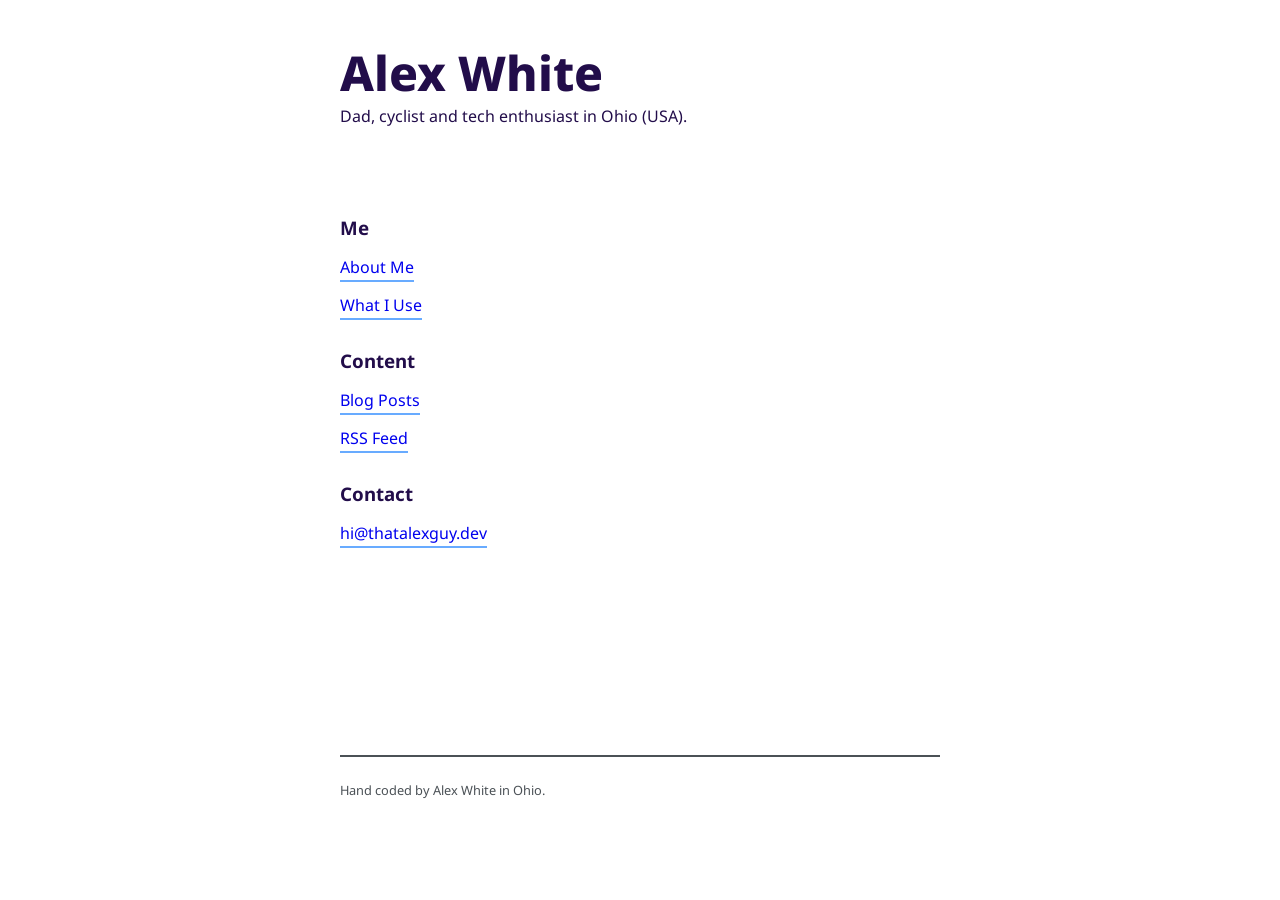
<file: index.html>
<html lang="en">
<head>
	<meta charset="UTF-8">
	<meta http-equiv="X-UA-Compatible" content="IE=edge">
	<meta name="viewport" content="width=device-width, initial-scale=1.0">
	<link rel="stylesheet" href="css/main.css">
	<title>Alex White</title>
</head>
<body>
	<header>
		<h1>Alex White</h1>
		<p>Dad, cyclist and tech enthusiast in Ohio (USA).</p>
	</header>
	<main>
		<section>
			<h3>Me</h3>
			<nav>
				<ul>
					<li>
						<a href="/me/about.html">About Me</a>
					</li>
					<li>
						<a href="/me/what-i-use.html">What I Use</a>
					</li>
				</ul>
			</nav>
			
			<h3>Content</h3>
			<nav>
				<ul>
					<li>
						<a href="/posts/index.html">Blog Posts</a>
					</li>
					<li>
						<a href="/posts/feed.xml">RSS Feed</a>
					</li>
				</ul>
			</nav>
			
			<h3>Contact</h3>
			<nav>
				<ul>
					<li>
						<a href="mailto:hi@thatalexguy.dev">hi@thatalexguy.dev</a>
					</li>
				</ul>
			</nav>
		</section>
	</main>
	<footer>
		<p>
			Hand coded by Alex White in Ohio.
		</p>
	</footer>
</body>
</html>
</file>
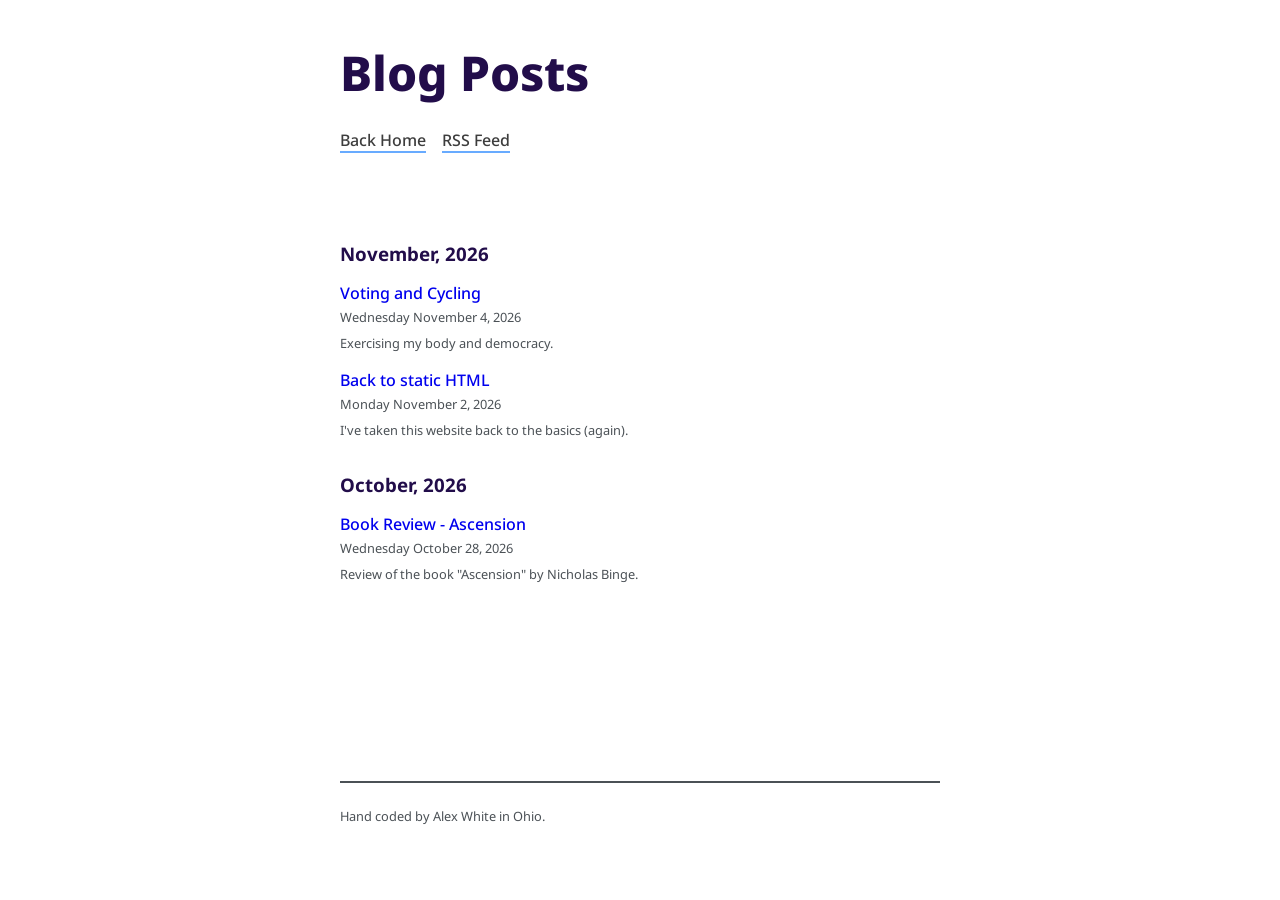
<file: posts/index.html>
<html lang="en">
  <head>
    <meta charset="UTF-8" />
    <meta http-equiv="X-UA-Compatible" content="IE=edge" />
    <meta name="viewport" content="width=device-width, initial-scale=1.0" />
    <link rel="stylesheet" href="/css/main.css" />
    <title>Alex White | Blog Posts</title>
  </head>
  <body>
    <header>
      <h1>Blog Posts</h1>
      <nav>
        <a href="/">Back Home</a>
        <a href="/posts/feed.xml">RSS Feed</a>
      </nav>
    </header>
    <main>
      <article>
        <nav>
          <h3>November, 2026</h3>
          <ul>
            <li>
              <a href="/posts/2026/november/voting-and-cycling.html">
                <div class="label">Voting and Cycling</div>
                <p>Wednesday November 4, 2026</p>
                <p>Exercising my body and democracy.</p>
              </a>
            </li>
            <li>
              <a href="/posts/2026/november/back-to-static-html.html">
                <div class="label">Back to static HTML</div>
                <p>Monday November 2, 2026</p>
                <p>I've taken this website back to the basics (again).</p>
              </a>
            </li>
          </ul>

          <h3>October, 2026</h3>
          <ul>
            <li>
              <a href="/posts/2026/october/ascension-book-review.html">
                <div class="label">Book Review - Ascension</div>
                <p>Wednesday October 28, 2026</p>
                <p>Review of the book "Ascension" by Nicholas Binge.</p>
              </a>
            </li>
          </ul>
        </nav>
      </article>
    </main>
    <footer>
      <p>Hand coded by Alex White in Ohio.</p>
    </footer>
  </body>
</html>
</file>
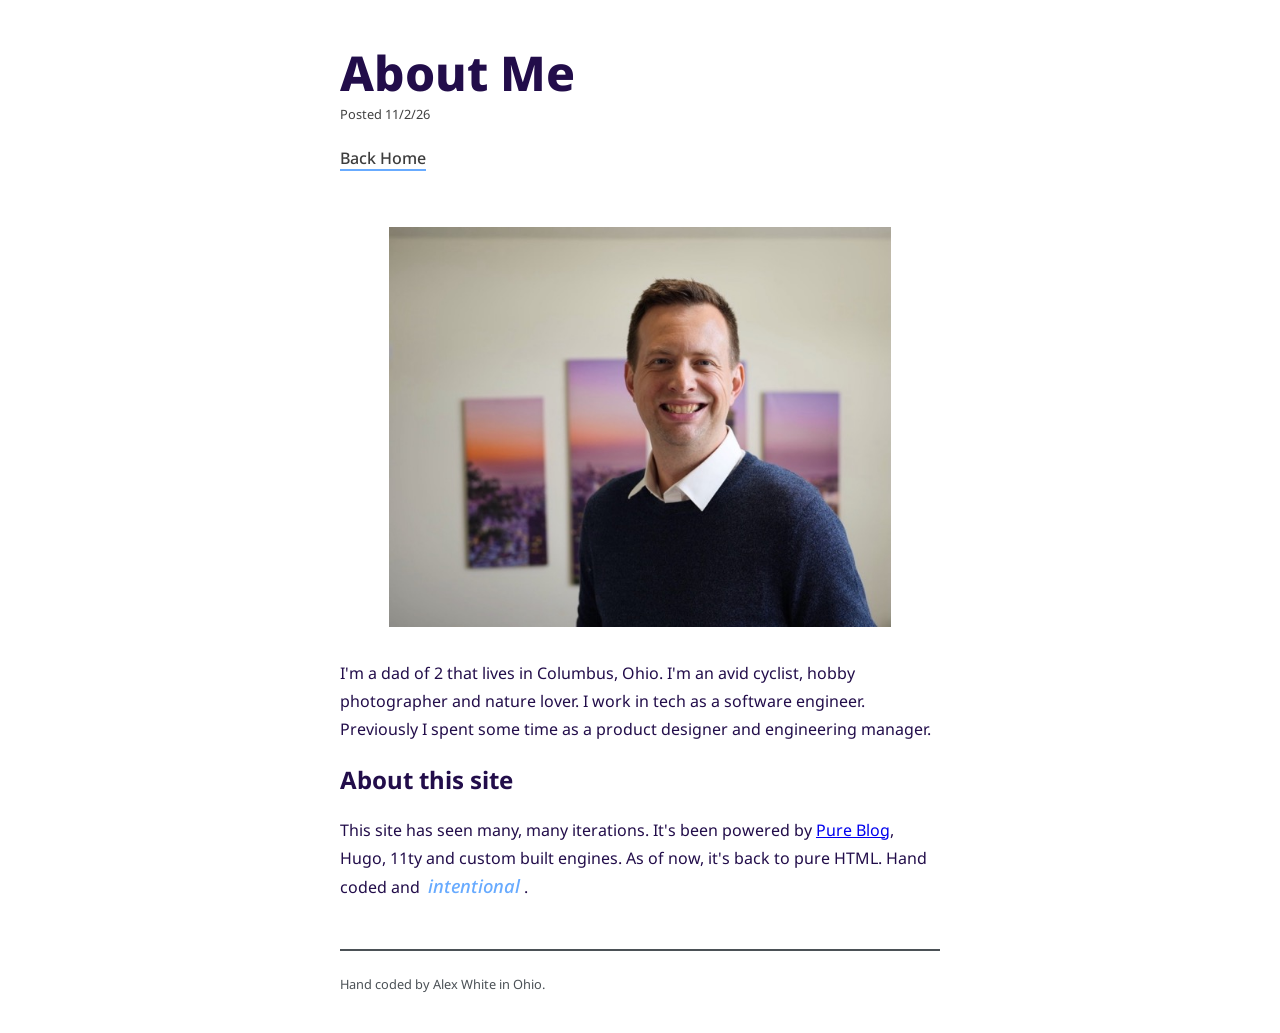
<file: me/about.html>
<html lang="en">
  <head>
    <meta charset="UTF-8" />
    <meta http-equiv="X-UA-Compatible" content="IE=edge" />
    <meta name="viewport" content="width=device-width, initial-scale=1.0" />
    <link rel="stylesheet" href="/css/main.css" />
    <title>Alex White | About Me</title>
  </head>
  <body>
    <header>
      <div class="header-container">
        <h1>About Me</h1>
        <div class="posted">Posted 11/2/26</div>
      </div>
      <nav>
        <a href="/">Back Home</a>
      </nav>
    </header>
    <main>
      <article>
        <img src="/img/headshot.jpeg" alt="Headshot of Alex" />
        <p>
          I'm a dad of 2 that lives in Columbus, Ohio. I'm an avid cyclist,
          hobby photographer and nature lover. I work in tech as a software
          engineer. Previously I spent some time as a product designer and
          engineering manager.
        </p>
        <h2>About this site</h2>
        <p>
          This site has seen many, many iterations. It's been powered by
          <a href="https://pureblog.org/" target="_blank">Pure Blog</a>, Hugo,
          11ty and custom built engines. As of now, it's back to pure HTML. Hand
          coded and <span class="emphasize">intentional</span>.
        </p>
      </article>
    </main>
    <footer>
      <p>Hand coded by Alex White in Ohio.</p>
    </footer>
  </body>
</html>
</file>
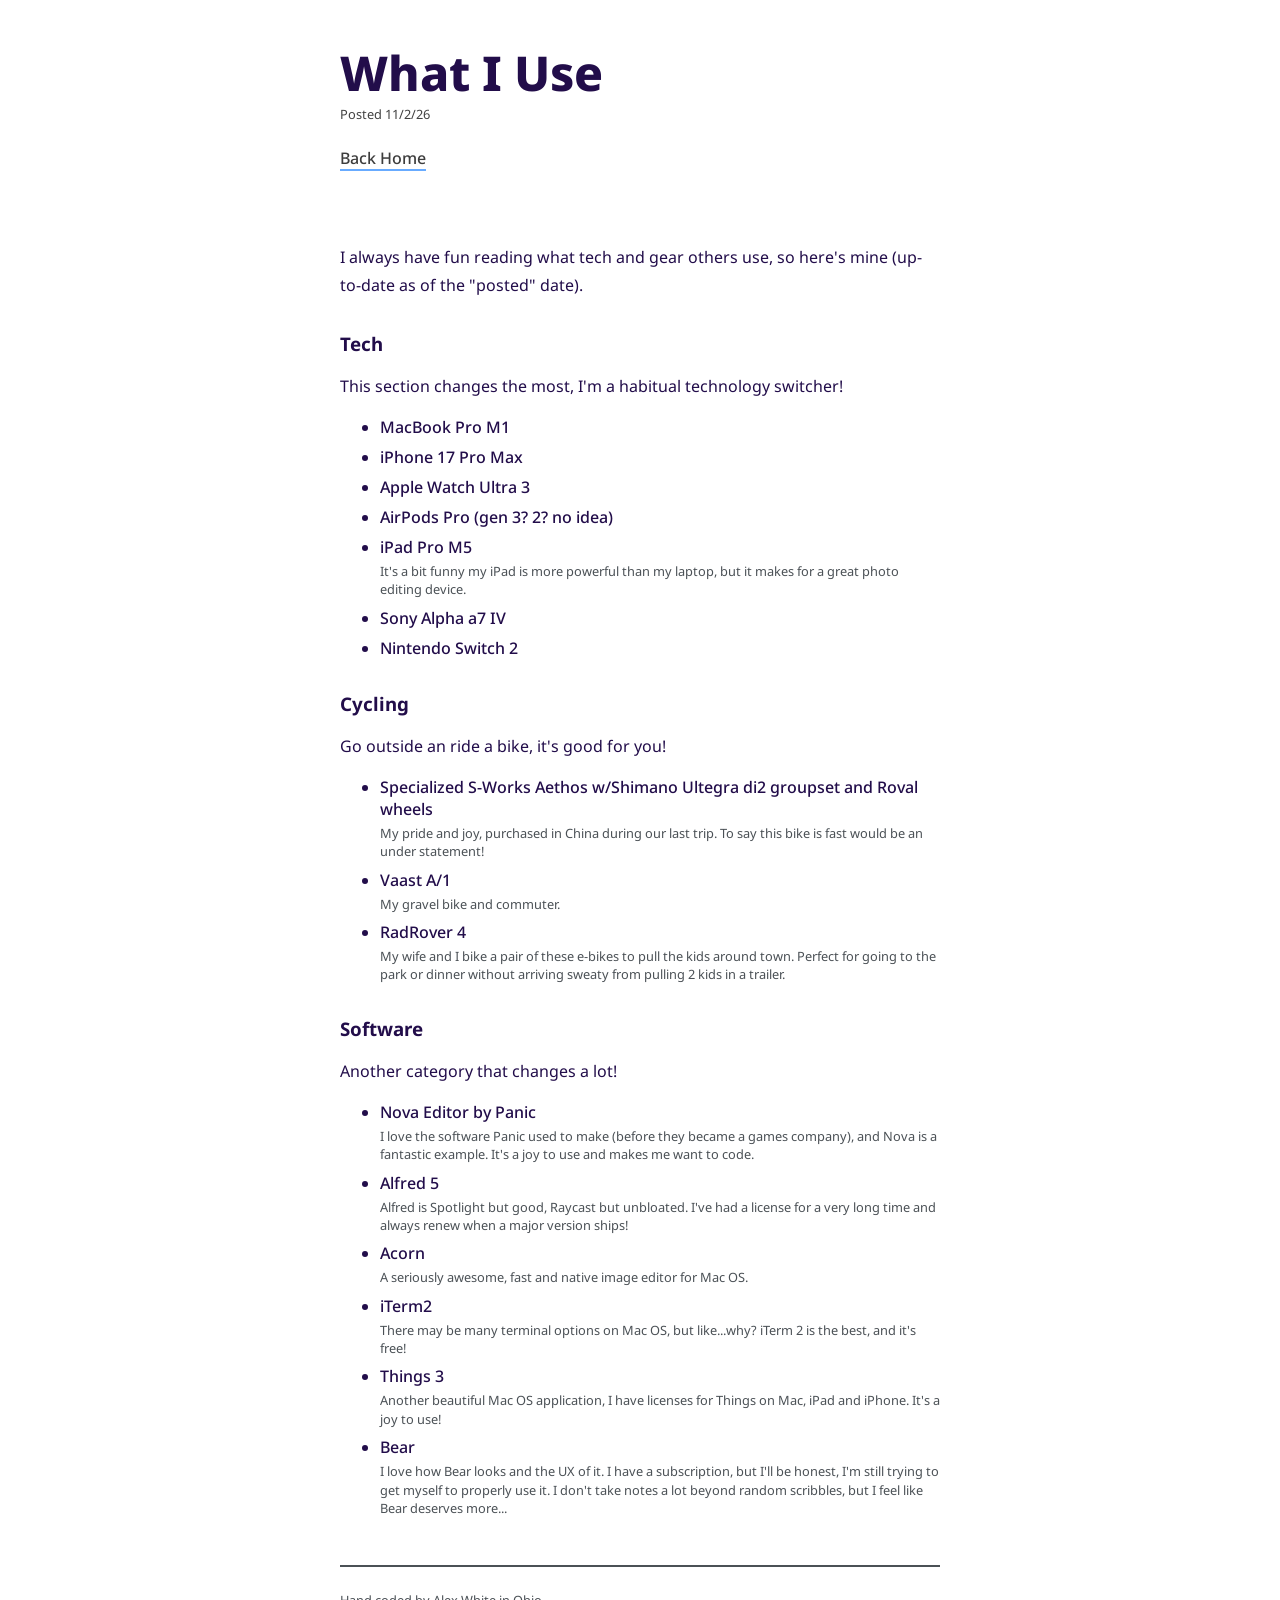
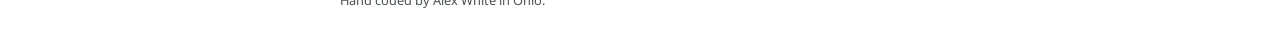
<file: me/what-i-use.html>
<html lang="en">
  <head>
    <meta charset="UTF-8" />
    <meta http-equiv="X-UA-Compatible" content="IE=edge" />
    <meta name="viewport" content="width=device-width, initial-scale=1.0" />
    <link rel="stylesheet" href="/css/main.css" />
    <title>Alex White | What I Use</title>
  </head>
  <body>
    <header>
      <div class="header-container">
        <h1>What I Use</h1>
        <div class="posted">Posted 11/2/26</div>
      </div>
      <nav>
        <a href="/">Back Home</a>
      </nav>
    </header>
    <main>
      <article>
        <p>
          I always have fun reading what tech and gear others use, so here's
          mine (up-to-date as of the "posted" date).
        </p>
        <h3>Tech</h3>
        <p>
          This section changes the most, I'm a habitual technology switcher!
        </p>
        <ul>
          <li>
            <div class="label">MacBook Pro M1</div>
          </li>
          <li>
            <div class="label">iPhone 17 Pro Max</div>
          </li>
          <li>
            <div class="label">Apple Watch Ultra 3</div>
          </li>
          <li>
            <div class="label">AirPods Pro (gen 3? 2? no idea)</div>
          </li>
          <li>
            <div class="label">iPad Pro M5</div>
            <p>
              It's a bit funny my iPad is more powerful than my laptop, but it
              makes for a great photo editing device.
            </p>
          </li>
          <li>
            <div class="label">Sony Alpha a7 IV</div>
          </li>
          <li>
            <div class="label">Nintendo Switch 2</div>
          </li>
        </ul>

        <h3>Cycling</h3>
        <p>Go outside an ride a bike, it's good for you!</p>
        <ul>
          <li>
            <div class="label">
              Specialized S-Works Aethos w/Shimano Ultegra di2 groupset and
              Roval wheels
            </div>
            <p>
              My pride and joy, purchased in China during our last trip. To say
              this bike is fast would be an under statement!
            </p>
          </li>
          <li>
            <div class="label">Vaast A/1</div>
            <p>My gravel bike and commuter.</p>
          </li>
          <li>
            <div class="label">RadRover 4</div>
            <p>
              My wife and I bike a pair of these e-bikes to pull the kids around
              town. Perfect for going to the park or dinner without arriving
              sweaty from pulling 2 kids in a trailer.
            </p>
          </li>
        </ul>

        <h3>Software</h3>
        <p>Another category that changes a lot!</p>
        <ul>
          <li>
            <div class="label">Nova Editor by Panic</div>
            <p>
              I love the software Panic used to make (before they became a games
              company), and Nova is a fantastic example. It's a joy to use and
              makes me want to code.
            </p>
          </li>
          <li>
            <div class="label">Alfred 5</div>
            <p>
              Alfred is Spotlight but good, Raycast but unbloated. I've had a
              license for a very long time and always renew when a major version
              ships!
            </p>
          </li>
          <li>
            <div class="label">Acorn</div>
            <p>A seriously awesome, fast and native image editor for Mac OS.</p>
          </li>
          <li>
            <div class="label">iTerm2</div>
            <p>
              There may be many terminal options on Mac OS, but like...why?
              iTerm 2 is the best, and it's free!
            </p>
          </li>
          <li>
            <div class="label">Things 3</div>
            <p>
              Another beautiful Mac OS application, I have licenses for Things
              on Mac, iPad and iPhone. It's a joy to use!
            </p>
          </li>
          <li>
            <div class="label">Bear</div>
            <p>
              I love how Bear looks and the UX of it. I have a subscription, but
              I'll be honest, I'm still trying to get myself to properly use it.
              I don't take notes a lot beyond random scribbles, but I feel like
              Bear deserves more...
            </p>
          </li>
        </ul>
      </article>
    </main>
    <footer>
      <p>Hand coded by Alex White in Ohio.</p>
    </footer>
  </body>
</html>
</file>
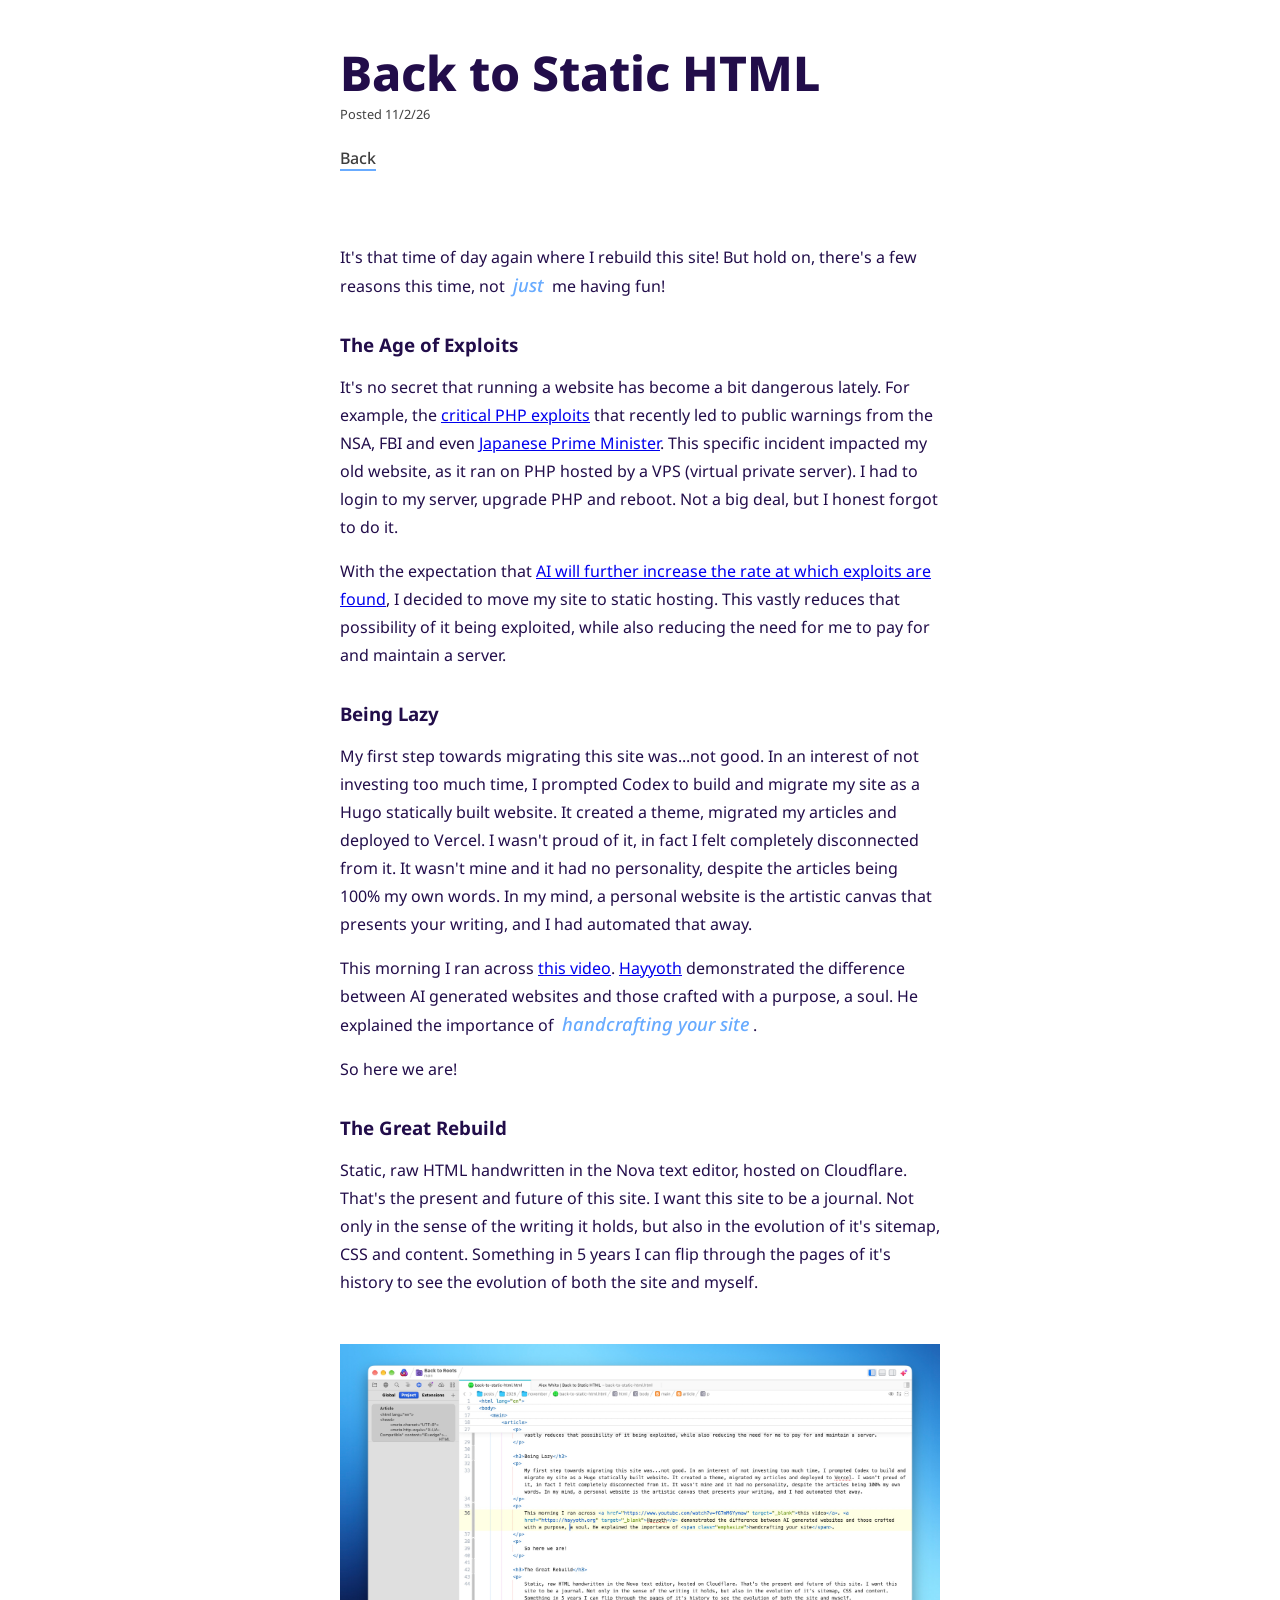
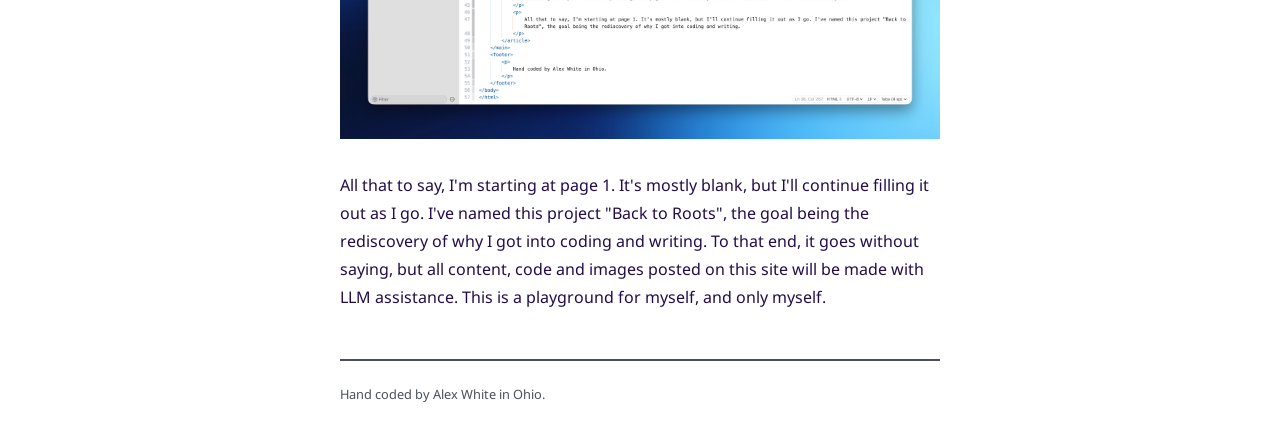
<file: posts/2026/november/back-to-static-html.html>
<html lang="en">
  <head>
    <meta charset="UTF-8" />
    <meta http-equiv="X-UA-Compatible" content="IE=edge" />
    <meta name="viewport" content="width=device-width, initial-scale=1.0" />
    <link rel="stylesheet" href="/css/main.css" />
    <title>Alex White | Back to Static HTML</title>
  </head>
  <body>
    <header>
      <div class="header-container">
        <h1>Back to Static HTML</h1>
        <div class="posted">Posted 11/2/26</div>
      </div>
      <nav>
        <a href="/posts/index.html">Back</a>
      </nav>
    </header>
    <main>
      <article>
        <p>
          It's that time of day again where I rebuild this site! But hold on,
          there's a few reasons this time, not
          <span class="emphasize">just</span> me having fun!
        </p>

        <h3>The Age of Exploits</h3>
        <p>
          It's no secret that running a website has become a bit dangerous
          lately. For example, the
          <a
            target="_blank"
            href="https://www.nsa.gov/Press-Room/Press-Releases-Statements/Press-Release-View/Article/4630238/nsa-advisory-critical-patches-recommended-for-php-vulnerabilities/"
            >critical PHP exploits</a
          >
          that recently led to public warnings from the NSA, FBI and even
          <a
            target="_blank"
            href="https://thedefiant.io/news/security/japan-s-prime-minister-urges-php-patching-suggests-temporary-site-shutdowns"
            >Japanese Prime Minister</a
          >. This specific incident impacted my old website, as it ran on PHP
          hosted by a VPS (virtual private server). I had to login to my server,
          upgrade PHP and reboot. Not a big deal, but I honest forgot to do it.
        </p>
        <p>
          With the expectation that
          <a
            href="https://www.chainguard.dev/unchained/the-ai-exploit-gap-how-ai-is-changing-security"
            target="_blank"
            >AI will further increase the rate at which exploits are found</a
          >, I decided to move my site to static hosting. This vastly reduces
          that possibility of it being exploited, while also reducing the need
          for me to pay for and maintain a server.
        </p>

        <h3>Being Lazy</h3>
        <p>
          My first step towards migrating this site was...not good. In an
          interest of not investing too much time, I prompted Codex to build and
          migrate my site as a Hugo statically built website. It created a
          theme, migrated my articles and deployed to Vercel. I wasn't proud of
          it, in fact I felt completely disconnected from it. It wasn't mine and
          it had no personality, despite the articles being 100% my own words.
          In my mind, a personal website is the artistic canvas that presents
          your writing, and I had automated that away.
        </p>
        <p>
          This morning I ran across
          <a href="https://www.youtube.com/watch?v=fG7mM6Yymaw" target="_blank"
            >this video</a
          >.
          <a href="https://hayyoth.org" target="_blank">Hayyoth</a> demonstrated
          the difference between AI generated websites and those crafted with a
          purpose, a soul. He explained the importance of
          <span class="emphasize">handcrafting your site</span>.
        </p>
        <p>So here we are!</p>

        <h3>The Great Rebuild</h3>
        <p>
          Static, raw HTML handwritten in the Nova text editor, hosted on
          Cloudflare. That's the present and future of this site. I want this
          site to be a journal. Not only in the sense of the writing it holds,
          but also in the evolution of it's sitemap, CSS and content. Something
          in 5 years I can flip through the pages of it's history to see the
          evolution of both the site and myself.
        </p>
        <img
          src="/img/backtoroots-nova-editor.jpeg"
          alt="Screenshot of the Nova code editor showing the HTML of this article."
        />
        <p>
          All that to say, I'm starting at page 1. It's mostly blank, but I'll
          continue filling it out as I go. I've named this project "Back to
          Roots", the goal being the rediscovery of why I got into coding and
          writing. To that end, it goes without saying, but all content, code
          and images posted on this site will be made with LLM assistance. This
          is a playground for myself, and only myself.
        </p>
      </article>
    </main>
    <footer>
      <p>Hand coded by Alex White in Ohio.</p>
    </footer>
  </body>
</html>
</file>
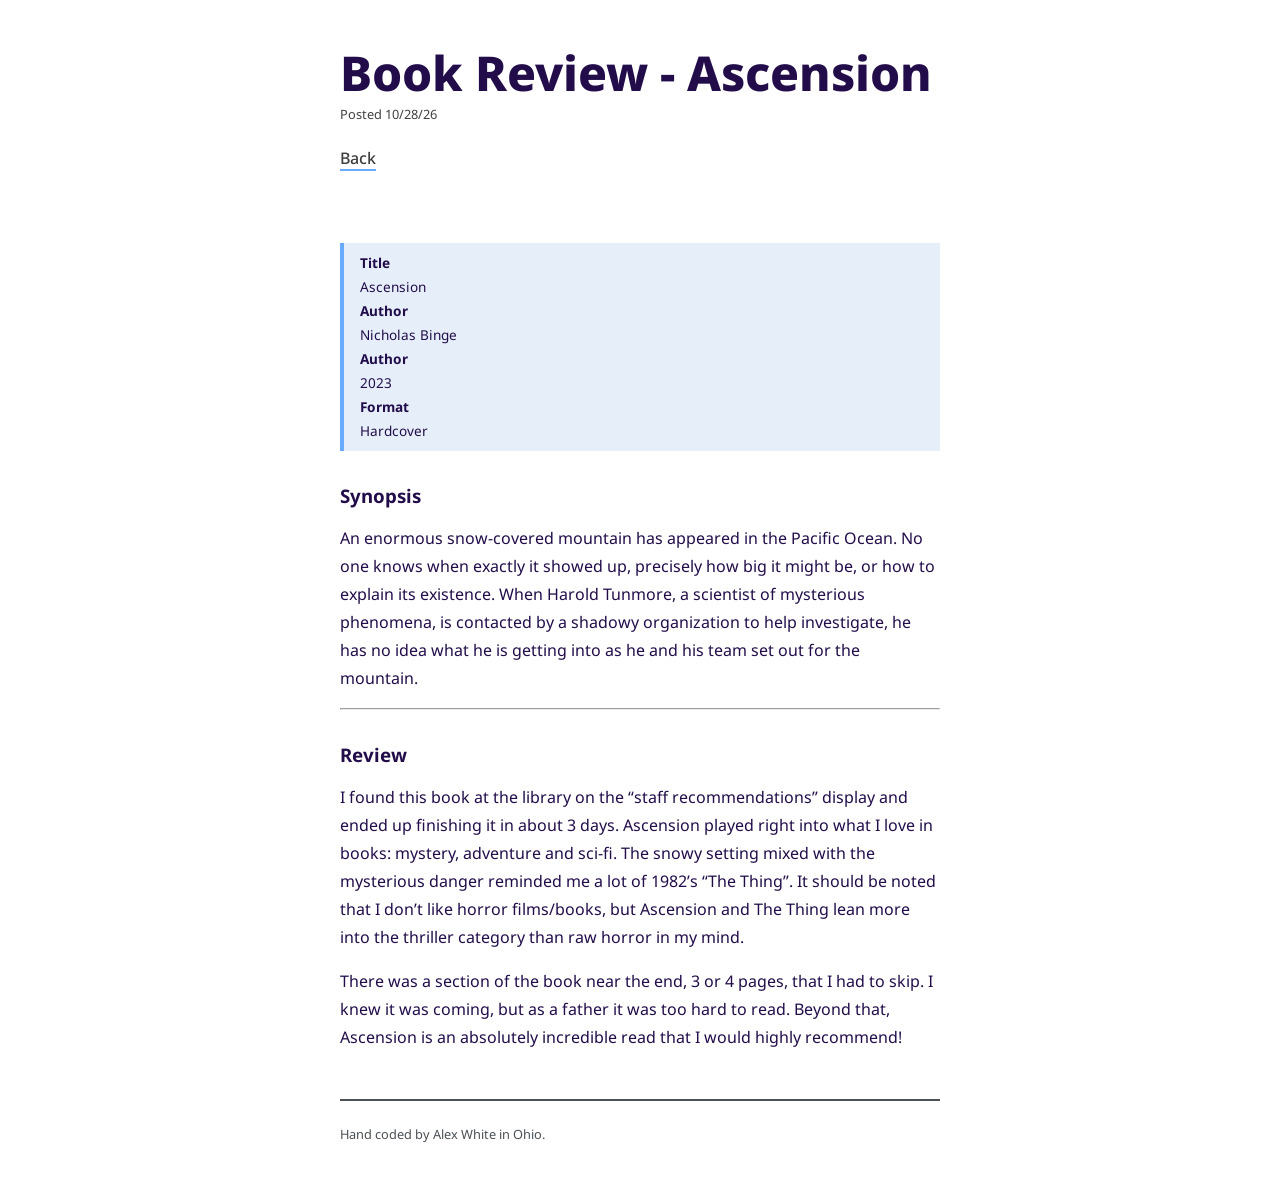
<file: posts/2026/october/ascension-book-review.html>
<html lang="en">
  <head>
    <meta charset="UTF-8" />
    <meta http-equiv="X-UA-Compatible" content="IE=edge" />
    <meta name="viewport" content="width=device-width, initial-scale=1.0" />
    <link rel="stylesheet" href="/css/main.css" />
    <title>Alex White | Book Review - Ascension</title>
  </head>
  <body>
    <header>
      <div class="header-container">
        <h1>Book Review - Ascension</h1>
        <div class="posted">Posted 10/28/26</div>
      </div>
      <nav>
        <a href="/posts/index.html">Back</a>
      </nav>
    </header>
    <main>
      <article>
        <aside class="info">
          <strong>Title</strong>
          <br />
          Ascension
          <br />
          <strong>Author</strong>
          <br />
          Nicholas Binge
          <br />
          <strong>Author</strong>
          <br />
          2023
          <br />
          <strong>Format</strong>
          <br />
          Hardcover
        </aside>
        <h3>Synopsis</h3>
        <p>
          An enormous snow-covered mountain has appeared in the Pacific Ocean.
          No one knows when exactly it showed up, precisely how big it might be,
          or how to explain its existence. When Harold Tunmore, a scientist of
          mysterious phenomena, is contacted by a shadowy organization to help
          investigate, he has no idea what he is getting into as he and his team
          set out for the mountain.
        </p>
        <hr />
        <h3>Review</h3>
        <p>
          I found this book at the library on the “staff recommendations”
          display and ended up finishing it in about 3 days. Ascension played
          right into what I love in books: mystery, adventure and sci-fi. The
          snowy setting mixed with the mysterious danger reminded me a lot of
          1982’s “The Thing”. It should be noted that I don’t like horror
          films/books, but Ascension and The Thing lean more into the thriller
          category than raw horror in my mind.
        </p>
        <p>
          There was a section of the book near the end, 3 or 4 pages, that I had
          to skip. I knew it was coming, but as a father it was too hard to
          read. Beyond that, Ascension is an absolutely incredible read that I
          would highly recommend!
        </p>
      </article>
    </main>
    <footer>
      <p>Hand coded by Alex White in Ohio.</p>
    </footer>
  </body>
</html>
</file>
<file: css/main.css>
@import url("https://fonts.googleapis.com/css2?family=Noto+Sans:ital,wght@0,100..900;1,100..900&family=Overpass:ital,wght@0,100..900;1,100..900&display=swap");

body {
  font-family: "Noto Sans", sans-serif;
  font-optical-sizing: auto;
  font-style: normal;
  font-variation-settings: "wdth" 100;
  color: rgb(34, 13, 74);
  padding: 0 1rem;
}

header,
main,
footer {
  width: 100%;
  max-width: 600px;
  margin: 1rem auto;
}

h1 {
  font-weight: 800;
}

header {
  padding: 1.5rem 0;
  margin-bottom: 2rem;

  h1 {
    padding: 0;
    font-size: 3rem;
    margin: 0;
  }

  p {
    margin: 0;
    padding: 0;
  }

  nav {
    display: flex;
    flex-direction: row;
    width: 100%;
    align-items: flex-start;
    gap: 1rem;
    margin-top: 1.5rem;
    box-sizing: border-box;

    a {
      background-color: white;
      text-decoration: none;
      color: rgb(61, 61, 61);
      font-size: 1rem;
      font-weight: 500;
      transition: all 100ms;
      padding: 0.25remrem;
      border-bottom: 2px solid rgb(104, 171, 255);

      &:hover {
        background-color: rgb(205, 214, 255);
      }
    }
  }

  .posted {
    font-size: 0.8rem;
    color: rgb(65, 65, 65);
    margin-bottom: 1rem;
    display: block;
  }
}

main {
  min-height: 60vh;
  overflow: hidden;
  width: 100%;
  box-sizing: border-box;

  p {
    font-size: 1rem;
    line-height: 1.75rem;
  }

  h3 {
    margin: 2rem 0 1rem 0;
  }

  p + img,
  img + p,
  img + img {
    margin-top: 2rem;
  }

  img {
    width: 100%;
    object-fit: contain;
    max-height: 400px;
  }

  aside {
    display: block;
    margin: 1rem 0;
    width: 100%;
    padding: 0.5rem 0.5rem 0.5rem 1rem;
    border-left: 4px solid black;
    font-size: 0.85rem;
    line-height: 1.5rem;

    &.info {
      border-left-color: rgb(104, 171, 255);
      background-color: rgb(229, 238, 249);
    }
  }

  .emphasize {
    display: inline-block;
    padding: 0 0.25rem;
    font-size: 1.15rem;
    font-style: italic;
    color: rgb(104, 171, 255);
    font-weight: 500;
  }

  ul {
    margin: 1rem 0;

    li {
      margin-bottom: 0.5rem;
    }

    .label {
      font-weight: 500;
    }

    p {
      font-size: 0.8rem;
      color: rgb(75, 81, 86);
      margin: 0.25rem 0 0.5rem 0;
      padding: 0;
      line-height: 1.15rem;
    }
  }

  nav > ul {
    list-style: none;
    padding: 0;

    li {
      margin-bottom: 1rem;
    }

    a {
      text-decoration: none;
      border-bottom: 2px solid rgb(104, 171, 255);
      padding-bottom: 0.1rem;
      transition: all 100ms;

      &:hover {
        border-bottom: 4px solid rgb(83, 133, 195);
      }
    }
  }
}

footer {
  border-top: 2px solid rgb(75, 81, 86);
  padding: 1.5rem 0;
  margin-top: 2rem;
  font-size: 0.8rem;
  color: rgb(75, 81, 86);

  p {
    margin: 0;
    padding: 0;
  }
}
</file>
